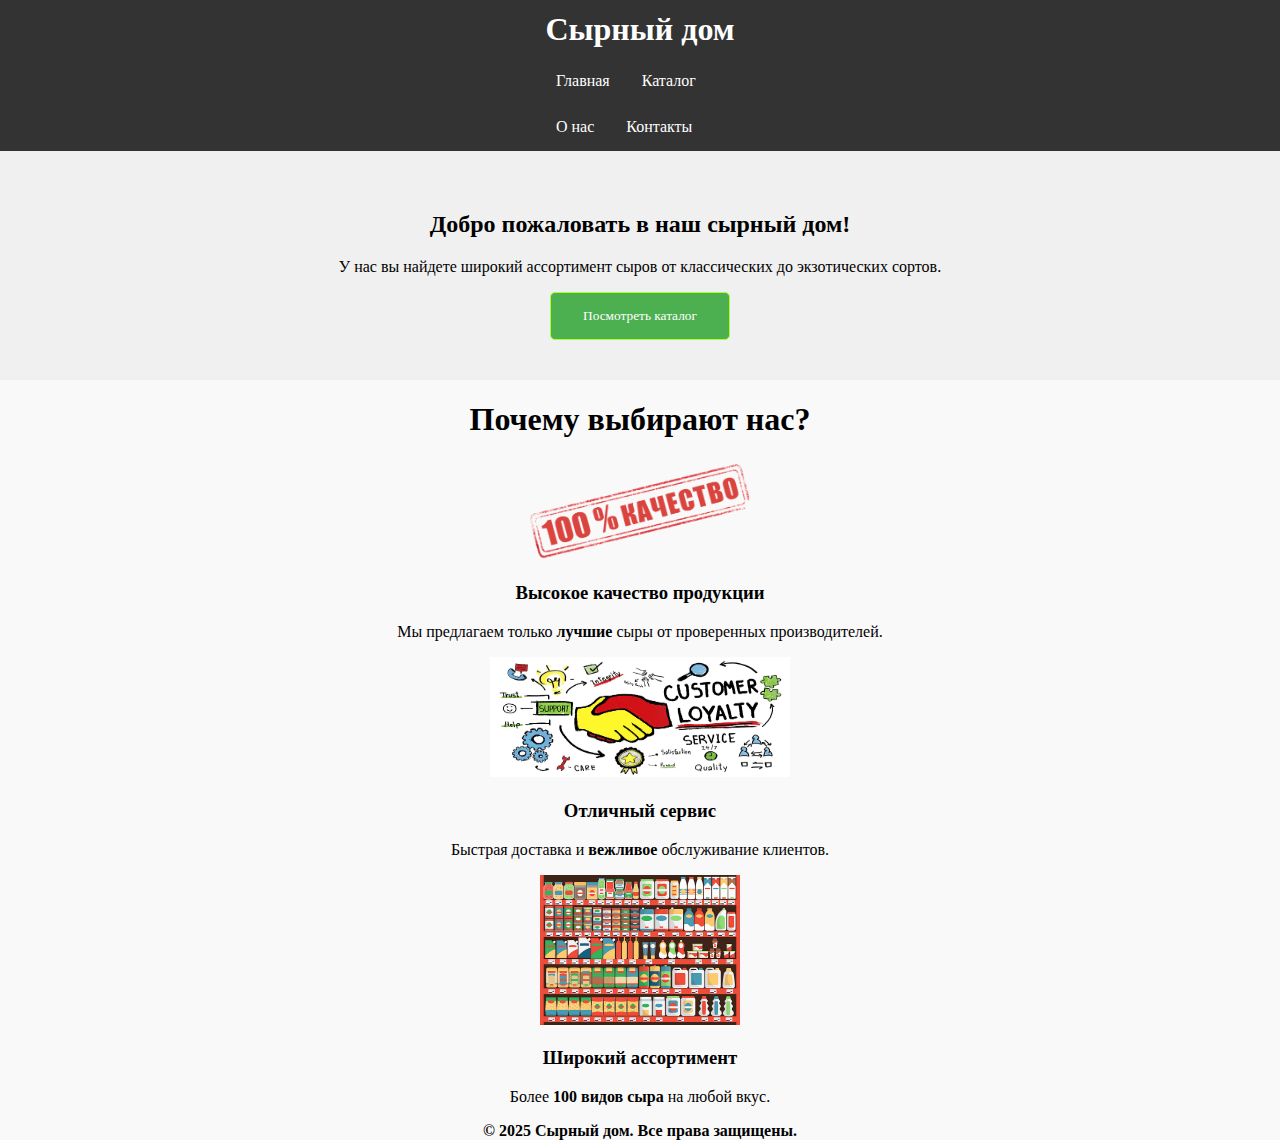
<file: сайт/index.html>
<!DOCTYPE html>
<html lang="ru">
<head>
    <meta charset="UTF-8">
    <meta name="viewport" content="width=device-width, initial-scale=1.0">
    <title>Сырный дом | Главная</title>
    <link rel="stylesheet" href="styles.css">
</head>
<body>
<header class="cont">
    <h1>Сырный дом</h1>
    <nav>
        <ul>
            <li><a href="index.html">Главная</a></li>
            <li><a href="catalog.html">Каталог</a></li>
            <li><a href="about.html">О нас</a></li>
            <li><a href="contact.html">Контакты</a></li>
            <li>
        </ul>
    </nav>
</header>

<section id="hero">
    <h2>Добро пожаловать в наш сырный дом!</h2>
    <p>У нас вы найдете широкий ассортимент сыров от классических до экзотических сортов.</p>
    <button><a class="btnn" href="catalog.html">Посмотреть каталог</a></button>
</section>

<section id="features">
    <center><h1>Почему выбирают нас?</h1>
    <div class="feature">
        <img src="Исходники/quality.jpg" width="220" height="100" alt="Качество">
        <h3>Высокое качество продукции</h3>
        <p>Мы предлагаем только <b>лучшие</b> сыры от проверенных производителей.</p>
    </div>
    <div class="feature">
        <img src="Исходники/service.jpg" width="300" height="120" alt="Сервис">
        <h3>Отличный сервис</h3>
        <p>Быстрая доставка и <b>вежливое</b> обслуживание клиентов.</p>
    </div>
    <div class="feature">
        <img src="Исходники/variety.jpg" width="200" height="150" alt="Ассортимент">
        <h3>Широкий ассортимент</h3>
        <p>Более <b>100 видов сыра</b> на любой вкус.</center>
    </div>
</section>

<footer>
    <center><b>© 2025 Сырный дом. Все права защищены.</b></center>
</footer>

</body>
</html>
</file>
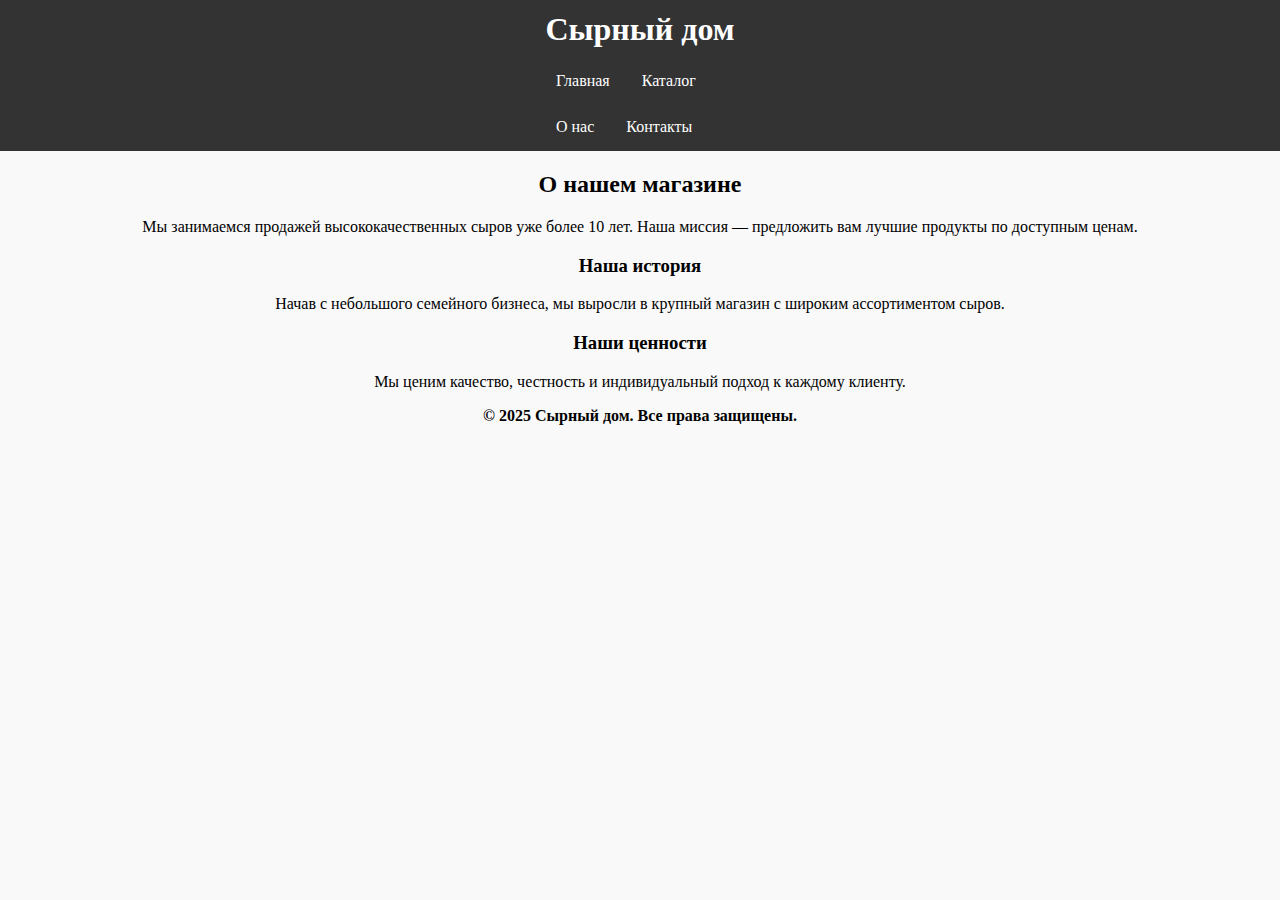
<file: сайт/about.html>
<!DOCTYPE html>
<html lang="ru">
<head>
    <meta charset="UTF-8">
    <meta name="viewport" content="width=device-width, initial-scale=1.0">
    <title>Сырный дом | О нас</title>
    <link rel="stylesheet" href="styles.css">
</head>
<body>

<header class="cont">
    <h1>Сырный дом</h1>
    <nav>
        <ul>
            <li><a href="index.html">Главная</a></li>
            <li><a href="catalog.html">Каталог</a></li>
            <li><a href="about.html">О нас</a></li>
            <li><a href="contact.html">Контакты</a></li>
        </ul>
    </nav>
</header>

<section id="about">
    <center><h2>О нашем магазине</h2>
    <p>Мы занимаемся продажей высококачественных сыров уже более 10 лет. Наша миссия — предложить вам лучшие продукты по доступным ценам.</p>
    <h3>Наша история</h3>
    <p>Начав с небольшого семейного бизнеса, мы выросли в крупный магазин с широким ассортиментом сыров.</p>
    <h3>Наши ценности</h3>
    <p>Мы ценим качество, честность и индивидуальный подход к каждому клиенту.</p></center>
</section>

<footer>
   <center><p><b>© 2025 Сырный дом. Все права защищены.</b></p></center>
</footer>

</body>
</html>
</file>
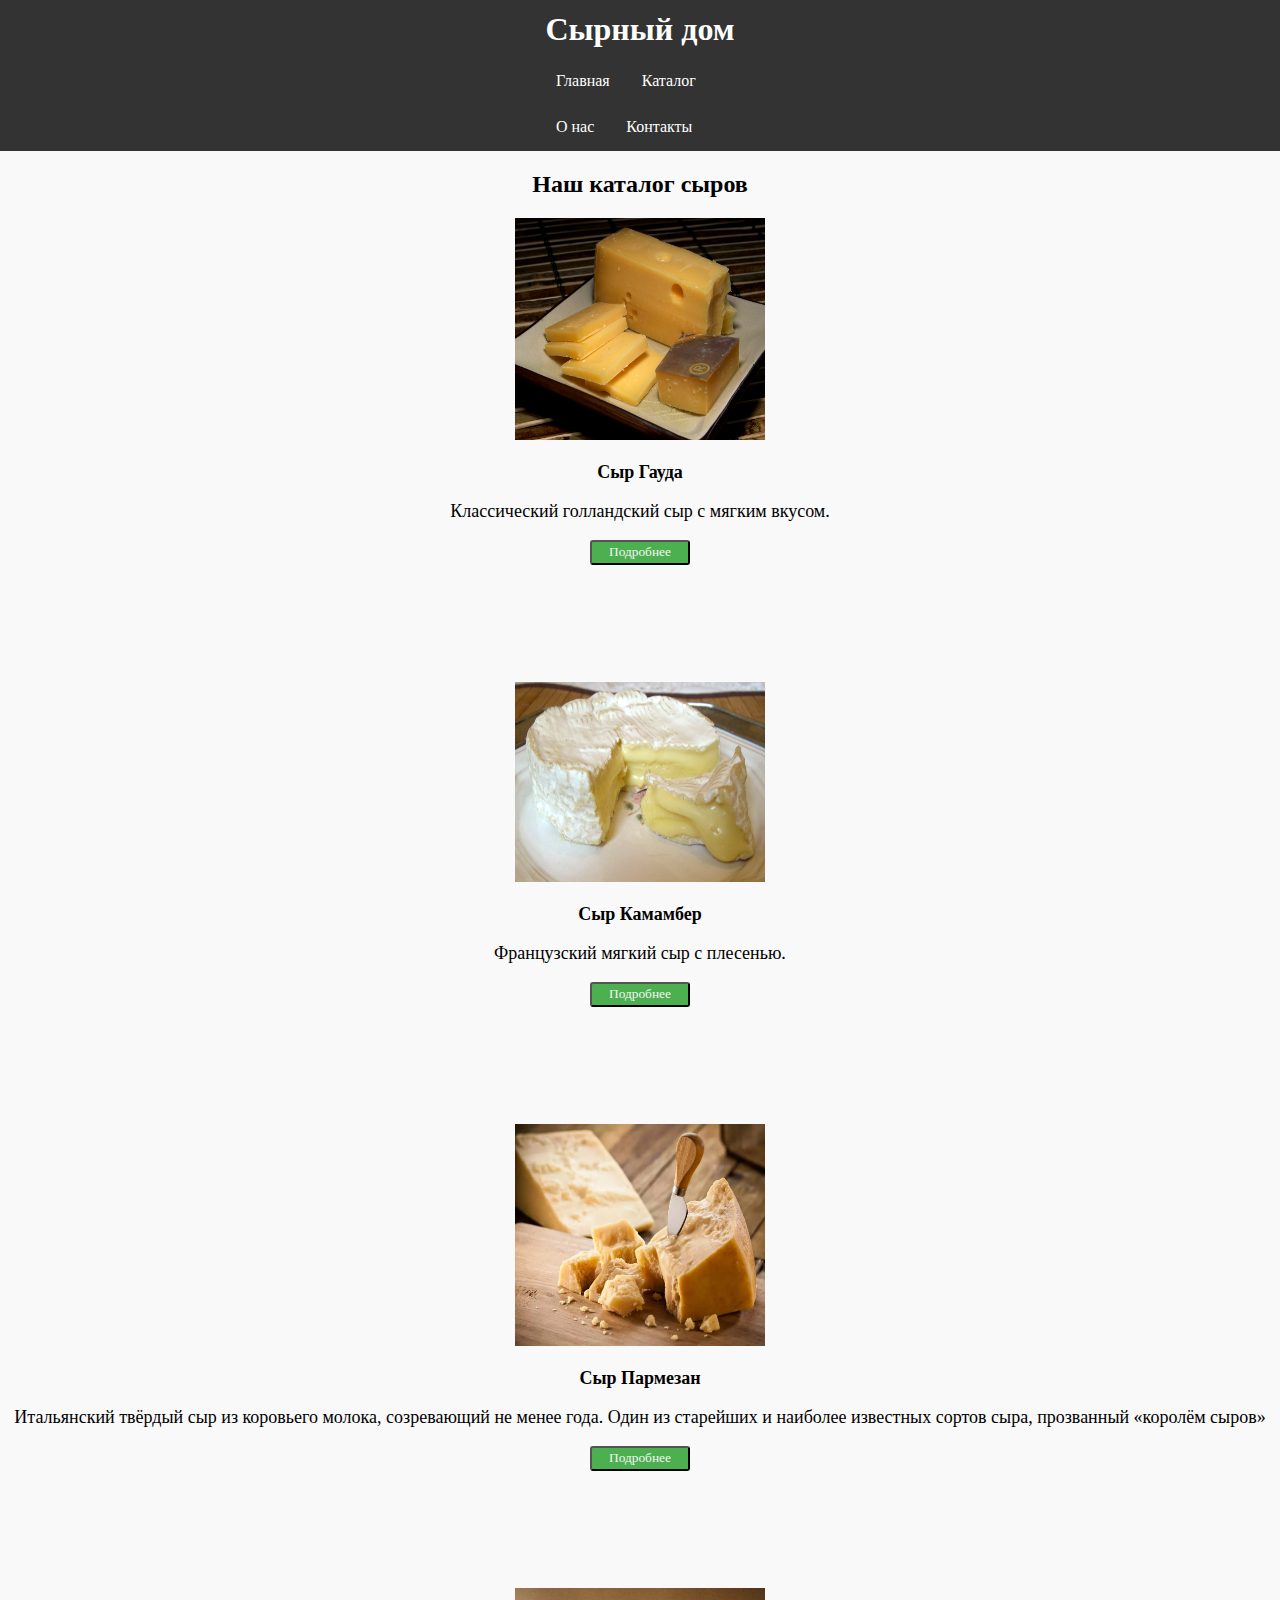
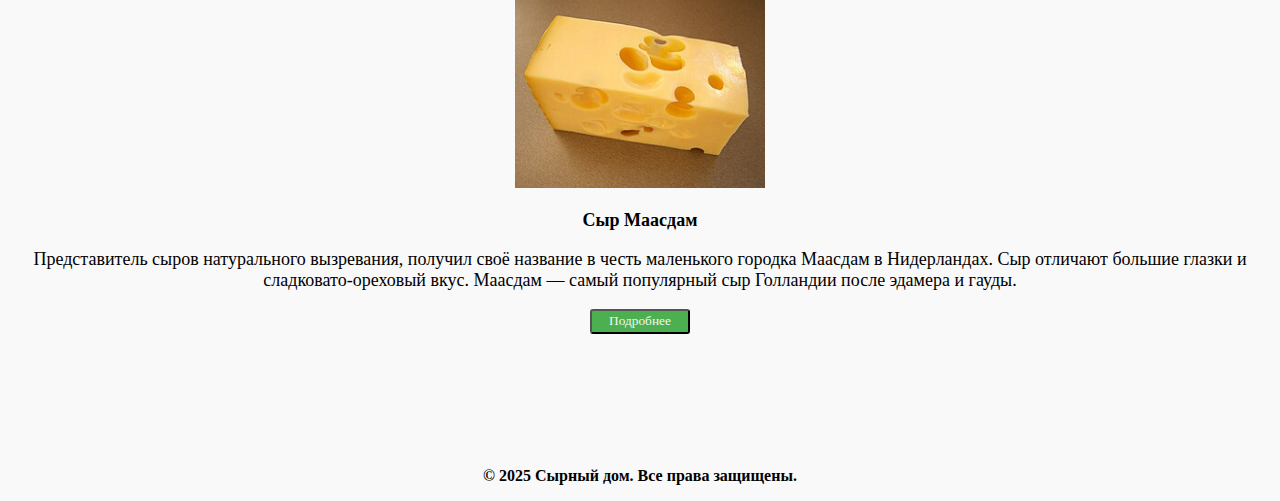
<file: сайт/catalog.html>
<!DOCTYPE html>
<html lang="ru">
<head>
    <meta charset="UTF-8">
    <meta name="viewport" content="width=device-width, initial-scale=1.0">
    <title>Сырный дом | Каталог</title>
    <link rel="stylesheet" href="styles.css">
</head>
<body>

<header class="cont">
    <h1>Сырный дом</h1>
    <nav>
        <ul>
            <li><a href="index.html">Главная</a></li>
            <li><a href="catalog.html">Каталог</a></li>
            <li><a href="about.html">О нас</a></li>
            <li><a href="contact.html">Контакты</a></li>
        </ul>
    </nav>
</header>

<section id="catalog">
    <center><h2 class="hd">Наш каталог сыров</h2>
    <div class="product">
        <img src="Исходники/cheese1.jpg" width="250" height="222" alt="Сыр №1">
        <h3 class="name">Сыр Гауда</h3>
        <p class="name">Классический голландский сыр с мягким вкусом.</p>
        <button class="chezbtn"><a class="sir" href="https://ru.wikipedia.org/wiki/%D0%93%D0%B0%D1%83%D0%B4%D0%B0_(%D1%81%D1%8B%D1%80)">Подробнее<a /></button>
    </div>
    <div class="product">
        <img src="Исходники/cheese2.jpg" width="250" height="200" alt="Сыр №2">
        <h3 class="name">Сыр Камамбер</h3>
        <p class="name">Французский мягкий сыр с плесенью.</p>
        <button class="chezbtn"><a class="sir" href="https://ru.wikipedia.org/wiki/%D0%9A%D0%B0%D0%BC%D0%B0%D0%BC%D0%B1%D0%B5%D1%80">Подробнее<a /></button>
    </div>
    <div class="product">
        <img src="Исходники/cheese3.jpg" width="250" height="222" alt="Сыр №3">
        <h3 class="name">Сыр Пармезан</h3>
        <p class="name">Итальянский твёрдый сыр из коровьего молока, созревающий не менее года. Один из старейших и наиболее известных сортов сыра, прозванный «королём сыров»</p>
        <button class="chezbtn"><a class="sir" href="https://ru.wikipedia.org/wiki/%D0%9F%D0%B0%D1%80%D0%BC%D0%B5%D0%B7%D0%B0%D0%BD">Подробнее<a /></button>
    </div>
    <div class="product">
        <img src="Исходники/cheese4.jpg" width="250" height="200" alt="Сыр №2">
        <h3 class="name">Сыр Маасдам</h3>
        <p class="name">Представитель сыров натурального вызревания, получил своё название в честь маленького городка Маасдам в Нидерландах. Сыр отличают большие глазки и сладковато-ореховый вкус. Маасдам — самый популярный сыр Голландии после эдамера и гауды.</p>
        <button class="chezbtn"><a class="sir" href="https://ru.wikipedia.org/wiki/%D0%9C%D0%B0%D0%B0%D1%81%D0%B4%D0%B0%D0%BC">Подробнее<a /></button></center>
        
</section>

<footer>
    <center><p><b>© 2025 Сырный дом. Все права защищены.</b></p></center>
</footer>

</body>
</html>
</file>
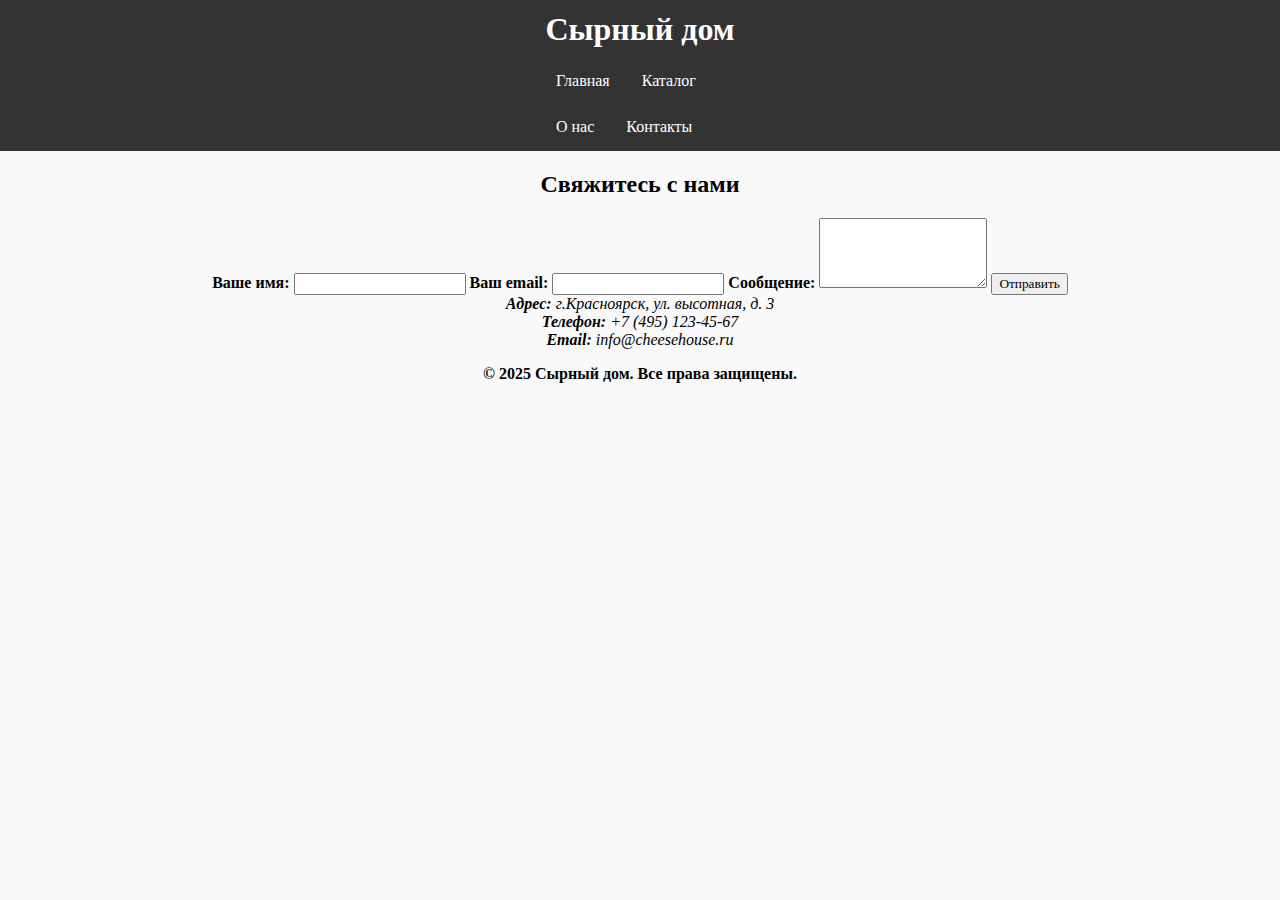
<file: сайт/contact.html>
<!DOCTYPE html>
<html lang="ru">
<head>
    <meta charset="UTF-8">
    <meta name="viewport" content="width=device-width, initial-scale=1.0">
    <title>Сырный дом | Контакты</title>
    <link rel="stylesheet" href="styles.css">
</head>
<body>

<header class="cont">
    <h1>Сырный дом</h1>
    <nav>
        <ul>
            <li><a href="index.html">Главная</a></li>
            <li><a href="catalog.html">Каталог</a></li>
            <li><a href="about.html">О нас</a></li>
            <li><a href="contact.html">Контакты</a></li>
        </ul>
    </nav>
</header>

<section id="contact">
    <center><h2>Свяжитесь с нами</h2>
    <form action="#" method="post">
        <label for="name"><b>Ваше имя:</b></label>
        <input type="text" id="name" required>
        <label for="email"><b>Ваш email:</b></label>
        <input type="email" id="email" required>
        <label for="message"><b>Сообщение:</b></label>
        <textarea id="message" rows="4" required></textarea>
        <button type="submit">Отправить</button></center>
    </form>
    <address>
        <center><b>Адрес: </b> г.Красноярск, ул. высотная, д. 3<br>
        <b>Телефон:</b> +7 (495) 123-45-67<br>
        <b>Email:</b> info@cheesehouse.ru</center>
    </address>
</section>

<footer>
    <center><p><b>© 2025 Сырный дом. Все права защищены.</b></p></center>
</footer>

</body>
</html>
</file>
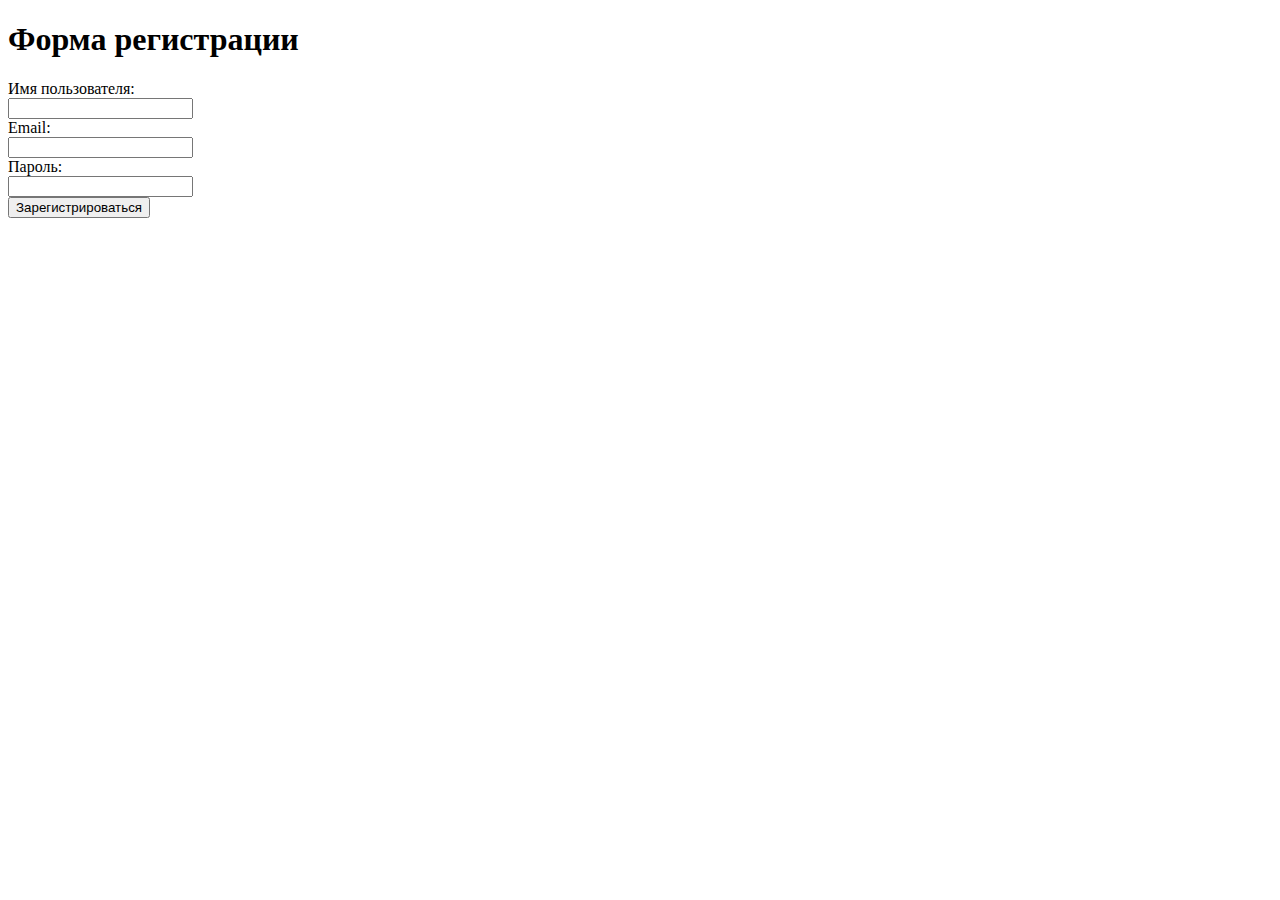
<file: сайт/registr.html>
<!DOCTYPE html>
<html lang="ru">
<head>
    <meta charset="UTF-8">
    <meta name="viewport" content="width=device-width, initial-scale=1.0">
    <title>Регистрация</title>
</head>
<body>
    <h1>Форма регистрации</h1>
    
    <!-- Форма отправки данных -->
    <form action="index.html" method="post">
        <label for="username">Имя пользователя:</label><br>
        <input type="text" id="username" name="username"><br>
        
        <label for="email">Email:</label><br>
        <input type="email" id="email" name="email"><br>
        
        <label for="password">Пароль:</label><br>
        <input type="password" id="password" name="password"><br>
        
        <button type="submit">Зарегистрироваться</button>
    </form>

    <!-- Скрипт для перенаправления после успешной регистрации -->
    <script>
        function redirectToIndex() {
            window.location.href = 'index.html';
        }
    </script>
</body>
</html>
</file>
<file: сайт/styles.css>
* {
    font-family:Cambria, Cochin, Georgia, Times, 'Times New Roman', serif ;
    box-sizing: border-box;
}

body {
    font-family: Arial, sans-serif;
    margin: 0;
    padding: 0;
    background-color: #f9f9f9;
}

header {
    background-color: #333;
    color: white;
    padding: 1px 540px;
}

header h1 {
    text-align: center;
    margin: 0;
    padding: 10px 0;
}

nav ul {
    list-style-type: none;
    margin: 0;
    padding: 0;
    overflow: hidden;
    background-color: #333;
}

nav ul li {
    float: left;
}

nav ul li a {
    display: block;
    color: white;
    text-align: center;
    padding: 14px 16px;
    text-decoration: none;
}

nav ul li a:hover {
    background-color: #111;
}

.container {
    max-width: 1200px;
    margin: 0 auto;
    padding: 20px;
}

#hero {
    text-align: center;
    background-color: #f0f0f0;
    padding: 40px 0;
}
.btnn:hover{
    color: black;
}
#hero button {
    display: inline-block;
    border-radius: 5px;
    background-color: #4CAF50;
    border: 1px solid greenyellow;
    color: white;
    padding: 15px 32px;
    text-align: center;
}
.btnn{
    text-decoration: none;
    color: white;
}
.sir{
    display: inline-block;
    border-radius: 4px;
    text-decoration: none;
    color: whitesmoke;
    
}
.chezbtn{
    display: inline-block;
    width: 100px;
    height: 25px;
    margin-bottom: 117px;
    display:inline-block;
    text-decoration: none;
    background-color: #4CAF50;
    border-radius: 3px;
    box-sizing: border-box;
}
.name{
    font-family:Georgia, 'Times New Roman', Times, serif;
    font-size: 18px;
}
.hd{
    font-family: Georgia, 'Times New Roman', Times, serif;
}
.cont{
    font-family:Cambria, Cochin, Georgia, Times, 'Times New Roman', serif ;
    position: sticky;
    top: 0px;
}
</file>
